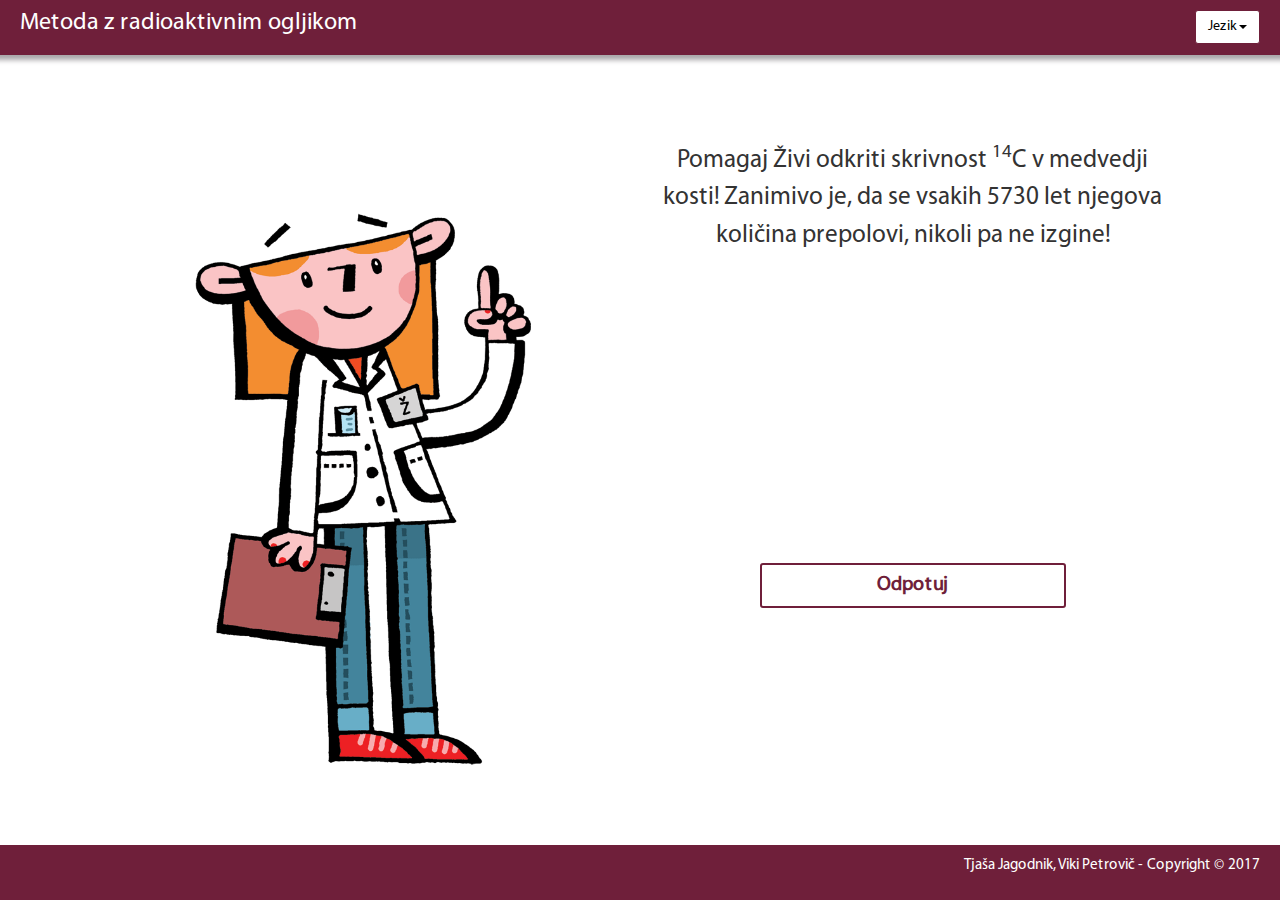
<file: index.html>
<!DOCTYPE html>
<html lang="slo">
	<head>
		<meta charset="utf-8">
		<meta name="viewport" content="width=device-width, initial-scale=1, shrink-to-fit=no">
		<meta name="description" content="">
		<meta name="author" content="">
		<title>Radiokarbonska metoda</title>
		<!-- jQuery library -->
	    <script src="https://ajax.googleapis.com/ajax/libs/jquery/3.1.1/jquery.min.js"></script>
	    <!-- Latest compiled JavaScript -->
	    <script src="https://maxcdn.bootstrapcdn.com/bootstrap/3.3.7/js/bootstrap.min.js"></script>
	    <link rel="stylesheet" href="https://maxcdn.bootstrapcdn.com/bootstrap/3.3.7/css/bootstrap.min.css">
		<!-- Custom styles for this template -->
		<link href="style.css" rel="stylesheet">
	</head>

	<body class="lang-slo">
		<!-- Navigation -->
		<div id="gameMenu" class="row theme-background theme-border shadow">
	        <!-- Zgornja vrstica za izbiro jezika in gumb za reset igre (vidna povsod razen na ekranu za izbiro jezika) -->
	        <div class="hidden-xs col-sm-6">
	            <h3 class="lang lang-slo">Metoda z radioaktivnim ogljikom</h3>
				<h3 class="lang lang-en">Radiocarbon dating</h3>
	        </div>
	        <div class="col-xs-12 col-sm-6">
	            <div id="nav-btn-group" class="btn-group rightPos">
	              	<button id="dropdownMenuButton" type="button" class="btn btn-secondary dropdown-toggle theme-border" data-toggle="dropdown" aria-haspopup="true" aria-expanded="false">
	                	<span class="lang lang-en">Language</span>
						<span class="lang lang-slo">Jezik</span>
						<span class="caret"></span>
	              	</button>
					<ul id="langList" class="dropdown-menu theme-border" aria-labelledby="dropdownMenuButton">
					  <li><a id="langSlo" class="dropdown-item btn-slo" data-lang="slo" href="#">SLO</a></li>
					  <li><a id="langEng" class="dropdown-item btn-en" data-lang="en" href="#">ENG</a></li>
					</ul>
	            </div>
	        </div>
	    </div>

		<!-- Page Content - sm, md, lg -->
		<div class="row hidden-xs">
			<div class="col-sm-5 fullHeightCol">
				<img class="zivaImg position-bottom-right" src="images/ziva-naslovnaa.png" />
			</div>

			<div class="col-sm-7 fullHeightCol align-self-center text-center lang lang-slo">
				<p class="bubble-bg">Pomagaj Živi odkriti skrivnost <sup>14</sup>C v medvedji kosti! Zanimivo je, da se vsakih 5730 let njegova količina prepolovi, nikoli pa ne izgine!</p>
				<a href="start.html" class="game-start btn btn-primary theme-border theme-text position-bottom">Odpotuj</a>
			</div>

			<div class="col-sm-7 fullHeightCol align-self-center text-center lang lang-en">
				<p class="bubble-bg">Help me to uncover the secret of <sup>14</sup>C in the bear’s bone. Did you know that the amount of <sup>14</sup>C is halved every 5730 but never disappears completely.</p>
				<a href="start.html" class="game-start btn btn-primary theme-border theme-text position-bottom">Travel</a>
			</div>
		</div>

		<!-- Page Content - xs -->
		<div class="row hidden-sm hidden-md hidden-lg">

			<div class="col-xs-12 align-self-center text-center lang lang-slo">
				<p class="bubble-bg-xs">Pomagaj Živi odkriti skrivnost <sup>14</sup>C v medvedji kosti! Zanimivo je, da se vsakih 5730 let njegova količina prepolovi, nikoli pa ne izgine!</p>
			</div>
			<div class="col-xs-12 align-self-center text-center lang lang-en">
				<p class="bubble-bg-xs">Help me to uncover the secret of <sup>14</sup>C in the bear’s bone. Did you know that the amount of <sup>14</sup>C is halved every 5730 but never disappears completely.</p>
			</div>

			<div class="col-xs-12">
				<img class="zivaImg img-responsive position-center" src="images/ziva-naslovnaa.png" />
			</div>

			<div class="col-xs-12 align-self-center text-center lang lang-en">
				<a href="start.html" class="xs-screen-btn btn btn-primary theme-border theme-text">Travel</a>
			</div>
			<div class="col-xs-12 align-self-center text-center lang lang-slo">
				<a href="start.html" class="xs-screen-btn btn btn-primary theme-border theme-text">Odpotuj</a>
			</div>

		</div>

		<footer class="footer hidden-xs">
			<div id="gameMenu" class="row theme-background theme-border">
		        <div class="col-sm-6 col-sm-offset-6">
		            <label id="copyrightLabel" class="rightPos">Tjaša Jagodnik, Viki Petrovič - Copyright &copy; 2017</label>
		        </div>
		    </div>
		</footer>

		<div class="row xs-footer hidden-sm hidden-md hidden-lg">
			<div id="gameMenu" class="row theme-background theme-border">
		        <div class="col-xs-12 no-padding-col">
		            <label id="copyrightLabel" class="xs-footer-label leftPos">Tjaša Jagodnik, Viki Petrovič - Copyright &copy; 2017</label>
		        </div>
		    </div>
		</div>

		<!-- JS Bootstrtap breakpont detection -->
	    <div class="device-xs visible-xs"></div>
	    <div class="device-sm visible-sm"></div>
	    <div class="device-md visible-md"></div>
	    <div class="device-lg visible-lg"></div>

		<!-- Bootstrap core JavaScript -->
		<script src="js/jquery/jquery.min.js"></script>
		<script src="js/tether/tether.min.js"></script>
		<script src="script.js"></script>
	</body>
</html>
</file>
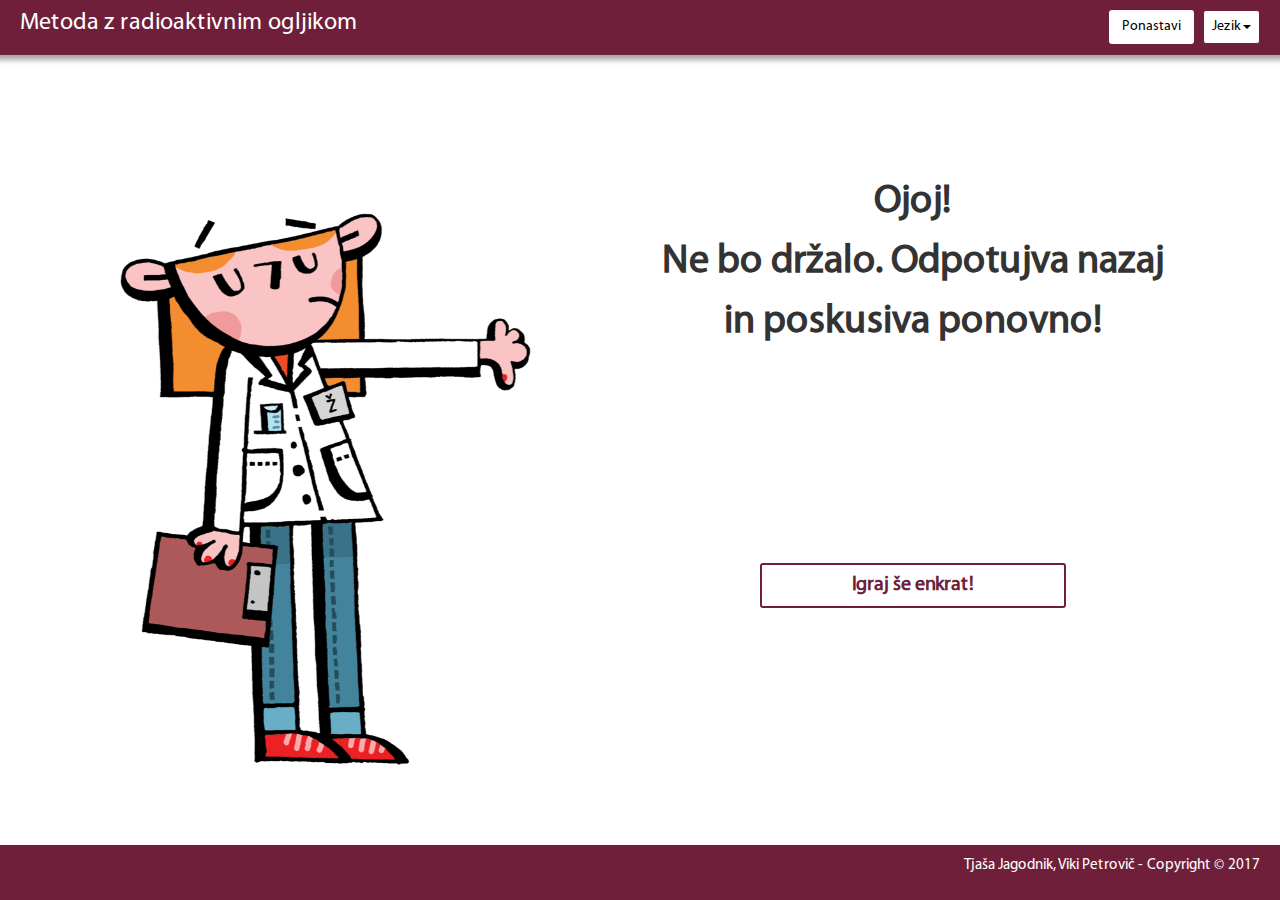
<file: answer.html>
<!DOCTYPE html>
<html lang="en">
	<head>
		<meta charset="utf-8">
		<meta name="viewport" content="width=device-width, initial-scale=1, shrink-to-fit=no">
		<meta name="description" content="">
		<meta name="author" content="">
		<title>Radiokarbonska metoda</title>
		<!-- jQuery library -->
	    <script src="https://ajax.googleapis.com/ajax/libs/jquery/3.1.1/jquery.min.js"></script>
	    <!-- Latest compiled JavaScript -->
	    <script src="https://maxcdn.bootstrapcdn.com/bootstrap/3.3.7/js/bootstrap.min.js"></script>
	    <link rel="stylesheet" href="https://maxcdn.bootstrapcdn.com/bootstrap/3.3.7/css/bootstrap.min.css">
		<!-- Custom styles for this template -->
		<link href="style.css" rel="stylesheet">
	</head>

	<body class="lang-en">

		<!-- Navigation -->
		<div id="gameMenu" class="row theme-background theme-border shadow">
	        <!-- Zgornja vrstica za izbiro jezika in gumb za reset igre (vidna povsod razen na ekranu za izbiro jezika) -->
	        <div class="hidden-xs col-sm-6">
				<h3 class="lang lang-slo">Metoda z radioaktivnim ogljikom</h3>
				<h3 class="lang lang-en">Radiocarbon dating</h3>
	        </div>
	        <div class="col-xs-12 col-sm-6">
	            <div id="nav-btn-group" class="btn-group rightPos">
					<a href="index.html" id="reloadButton" type="button" class="btn btn-secondary reset-btn">
							<!--<span class="glyphicon glyphicon-refresh" ></span>-->
							<span class="lang lang-en" >Reset</span>
							<span class="lang lang-slo" >Ponastavi</span>
					</a>
	              	<button id="dropdownMenuButton" type="button" class="btn btn-secondary dropdown-toggle theme-border" data-toggle="dropdown" aria-haspopup="true" aria-expanded="false">
	                	<span class="lang lang-en">Language</span>
							<span class="lang lang-slo">Jezik</span>
							<span class="caret"></span>
	              	</button>
	              	<ul id="langList" class="dropdown-menu theme-border" aria-labelledby="dropdownMenuButton">
						<li><a id="langSlo" class="dropdown-item btn-slo" data-lang="slo" href="#">SLO</a></li>
  					  	<li><a id="langEng" class="dropdown-item btn-en" data-lang="en" href="#">ENG</a></li>
	              	</ul>
	            </div>
	        </div>
	    </div>

		<!-- Page Content - sm, md, lg -->
		<div class="row hidden-xs">
			<div class="col-sm-5 fullHeightCol">
				<img class="zivaImg position-bottom-right" src="images/ziva-razocaranaa.png" />
			</div>

			<div class="col-sm-7 fullHeightCol align-self-center text-center lang lang-slo">
				<p class="bubble-bg answer-txt">Ojoj! <br/> Ne bo držalo. Odpotujva nazaj in poskusiva ponovno!</p>
				<a href="start.html" class="game-start btn btn-primary theme-border theme-text position-bottom">Igraj še enkrat!</a>
			</div>

			<div class="col-sm-7 fullHeightCol align-self-center text-center lang lang-en">
				<p class="bubble-bg answer-txt">Oh, you're wrong! <br/> Let's travel back and try again.</p>
				<a href="start.html" class="game-start btn btn-primary theme-border theme-text position-bottom">Play again!</a>
			</div>
		</div>

		<!-- Page Content - xs -->
		<div class="row hidden-sm hidden-md hidden-lg">
			<div class="col-xs-12 align-self-center text-center lang lang-slo">
				<p class="bubble-bg-xs answer-txt">Ojoj! <br/> Ne bo držalo. Odpotujva nazaj in poskusiva ponovno!</p>
				<a href="start.html" class="xs-screen-btn btn btn-primary theme-border theme-text">Igraj še enkrat!</a>
			</div>
			<div class="col-xs-12 align-self-center text-center lang lang-en">
				<p class="bubble-bg-xs answer-txt">Oh, you're wrong! <br/> Let's travel back and try again.</p>
				<a href="start.html" class="xs-screen-btn btn btn-primary theme-border theme-text">Play again!</a>
			</div>
			<div class="col-xs-12">
				<img class="zivaImg img-responsive position-center" src="images/ziva-razocaranaa.png" />
			</div>
		</div>

		<footer class="footer hidden-xs">
			<div id="gameMenu" class="row theme-background theme-border">
		        <div class="col-xs-3 col-sm-6">
					<!--<button id="reloadButton" type="button" class="btn btn-secondary reset-btn">
							<span class="glyphicon glyphicon-refresh" ></span>
					</button>-->
		        </div>
		        <div class="col-xs-9 col-sm-6">
		            <label id="copyrightLabel" class="rightPos">Tjaša Jagodnik, Viki Petrovič - Copyright &copy; 2017</label>
		        </div>
		    </div>
		</footer>

		<div class="row xs-footer hidden-sm hidden-md hidden-lg">
			<div id="gameMenu" class="row theme-background theme-border">
		        <div class="col-xs-3 col-sm-6">
					<!--<button id="reloadButton" type="button" class="btn btn-secondary reset-btn">
							<span class="glyphicon glyphicon-refresh" ></span>
					</button>-->
		        </div>
		        <div class="col-xs-9 col-sm-6 no-padding-col">
		            <label id="copyrightLabel" class="rightPos">Tjaša Jagodnik, Viki Petrovič - Copyright &copy; 2017</label>
		        </div>
		    </div>
		</div>


		<!-- JS Bootstrtap breakpont detection -->
	    <div class="device-xs visible-xs"></div>
	    <div class="device-sm visible-sm"></div>
	    <div class="device-md visible-md"></div>
	    <div class="device-lg visible-lg"></div>

		<!-- Bootstrap core JavaScript -->
		<script src="js/jquery/jquery.min.js"></script>
		<script src="js/tether/tether.min.js"></script>
		<script src="script.js"></script>
	</body>
</html>
</file>
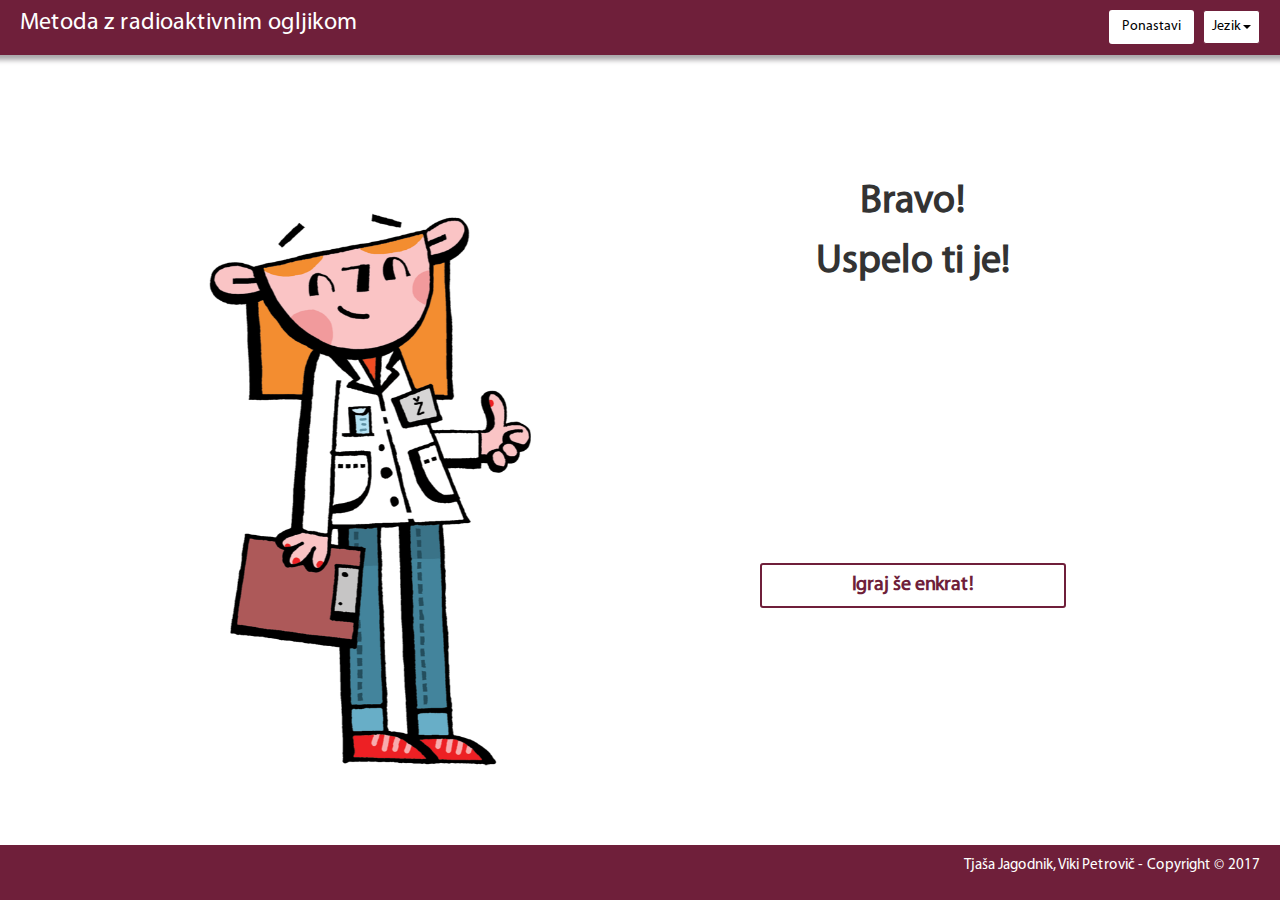
<file: answerOK.html>
<!DOCTYPE html>
<html lang="en">
	<head>
		<meta charset="utf-8">
		<meta name="viewport" content="width=device-width, initial-scale=1, shrink-to-fit=no">
		<meta name="description" content="">
		<meta name="author" content="">
		<title>Radiokarbonska metoda</title>
		<!-- jQuery library -->
	    <script src="https://ajax.googleapis.com/ajax/libs/jquery/3.1.1/jquery.min.js"></script>
	    <!-- Latest compiled JavaScript -->
	    <script src="https://maxcdn.bootstrapcdn.com/bootstrap/3.3.7/js/bootstrap.min.js"></script>
	    <link rel="stylesheet" href="https://maxcdn.bootstrapcdn.com/bootstrap/3.3.7/css/bootstrap.min.css">
		<!-- Custom styles for this template -->
		<link href="style.css" rel="stylesheet">
	</head>

	<body class="lang-en">

		<!-- Navigation -->
		<div id="gameMenu" class="row theme-background theme-border shadow">
	        <!-- Zgornja vrstica za izbiro jezika in gumb za reset igre (vidna povsod razen na ekranu za izbiro jezika) -->
	        <div class="hidden-xs col-sm-6">
				<h3 class="lang lang-slo">Metoda z radioaktivnim ogljikom</h3>
				<h3 class="lang lang-en">Radiocarbon dating</h3>
	        </div>
	        <div class="col-xs-12 col-sm-6">
	            <div id="nav-btn-group" class="btn-group rightPos">
					<a href="index.html" id="reloadButton" type="button" class="btn btn-secondary reset-btn">
							<!--<span class="glyphicon glyphicon-refresh" ></span>-->
							<span class="lang lang-en" >Reset</span>
							<span class="lang lang-slo" >Ponastavi</span>
					</a>
	                <button id="dropdownMenuButton" type="button" class="btn btn-secondary dropdown-toggle theme-border" data-toggle="dropdown" aria-haspopup="true" aria-expanded="false">
	                	<span class="lang lang-en">Language</span>
						<span class="lang lang-slo">Jezik</span>
						<span class="caret"></span>
					</button>
					<ul id="langList" class="dropdown-menu theme-border" aria-labelledby="dropdownMenuButton">
						<li><a id="langSlo" class="dropdown-item btn-slo" data-lang="slo" href="#">SLO</a></li>
					  	<li><a id="langEng" class="dropdown-item btn-en" data-lang="en" href="#">ENG</a></li>
	              	</ul>
	            </div>
	        </div>
	    </div>

		<!-- Page Content - sm, md, lg -->
		<div class="row hidden-xs">
			<div class="col-sm-5 fullHeightCol">
				<img class="zivaImg position-bottom-right" src="images/ziva-zadovoljnaa.png" />
			</div>

			<div class="col-sm-7 fullHeightCol align-self-center text-center lang lang-slo">
				<p class="bubble-bg ok-answer answer-txt">Bravo!<br/> Uspelo ti je!</p>
				<a href="start.html" class="game-start btn btn-primary theme-border theme-text position-bottom">Igraj še enkrat!</a>
			</div>

			<div class="col-sm-7 fullHeightCol align-self-center text-center lang lang-en">
				<p class="bubble-bg ok-answer answer-txt">Congratulations!<br/> You've made it!</p>
				<a href="start.html" class="game-start btn btn-primary theme-border theme-text position-bottom">Play again!</a>
			</div>
		</div>

		<!-- Page Content - xs -->
		<div class="row hidden-sm hidden-md hidden-lg">

			<div class="col-xs-12 align-self-center text-center lang lang-slo">
				<p class="bubble-bg-xs ok-answer answer-txt">Bravo!<br/> Uspelo ti je!</p>
				<a href="start.html" class="xs-screen-btn btn btn-primary theme-border theme-text">Igraj še enkrat!</a>
			</div>
			<div class="col-xs-12 align-self-center text-center lang lang-en">
				<p class="bubble-bg-xs ok-answer answer-txt">Congratulations!<br/> You've made it!</p>
				<a href="start.html" class="xs-screen-btn btn btn-primary theme-border theme-text">Play again!</a>
			</div>

			<div class="col-xs-12">
				<img class="zivaImg img-responsive position-center" src="images/ziva-zadovoljnaa.png" />
			</div>
		</div>

		<footer class="footer hidden-xs">
			<div id="gameMenu" class="row theme-background theme-border">
		        <!-- Zgornja vrstica za izbiro jezika in gumb za reset igre (vidna povsod razen na ekranu za izbiro jezika) -->
		        <div class="col-xs-3 col-sm-6">
					<!--<button id="reloadButton" type="button" class="btn btn-secondary reset-btn">
							<span class="glyphicon glyphicon-refresh" ></span>
					</button>-->
		        </div>
		        <div class="col-xs-9 col-sm-6">
		            <label id="copyrightLabel" class="rightPos">Tjaša Jagodnik, Viki Petrovič - Copyright &copy; 2017</label>
		        </div>
		    </div>
		</footer>

		<div class="row xs-footer hidden-sm hidden-md hidden-lg">
			<div id="gameMenu" class="row theme-background theme-border">
		        <div class="col-xs-3 col-sm-6">
					<!--<button id="reloadButton" type="button" class="btn btn-secondary reset-btn">
							<span class="glyphicon glyphicon-refresh" ></span>
					</button>-->
		        </div>
		        <div class="col-xs-9 col-sm-6 no-padding-col">
		            <label id="copyrightLabel" class="rightPos">Tjaša Jagodnik, Viki Petrovič - Copyright &copy; 2017</label>
		        </div>
		    </div>
		</div>

		<!-- JS Bootstrtap breakpont detection -->
	    <div class="device-xs visible-xs"></div>
	    <div class="device-sm visible-sm"></div>
	    <div class="device-md visible-md"></div>
	    <div class="device-lg visible-lg"></div>

		<!-- Bootstrap core JavaScript -->
		<script src="js/jquery/jquery.min.js"></script>
		<script src="js/tether/tether.min.js"></script>
		<script src="script.js"></script>
	</body>
</html>
</file>
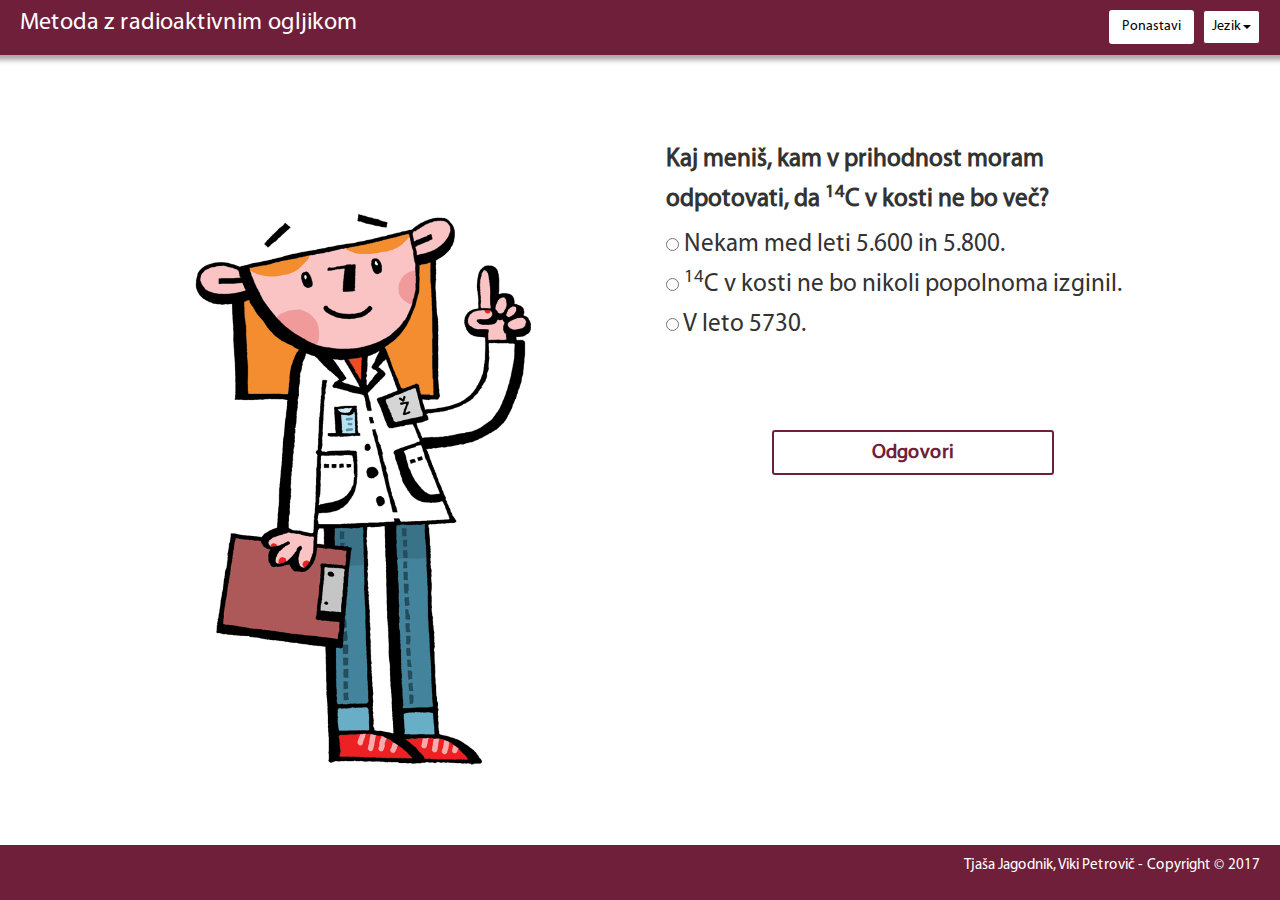
<file: quiz.html>
<!DOCTYPE html>
<html lang="en">
	<head>
		<meta charset="utf-8">
		<meta name="viewport" content="width=device-width, initial-scale=1, shrink-to-fit=no">
		<meta name="description" content="">
		<meta name="author" content="">
		<title>Radiokarbonska metoda</title>
		<!-- jQuery library -->
	    <script src="https://ajax.googleapis.com/ajax/libs/jquery/3.1.1/jquery.min.js"></script>
	    <!-- Latest compiled JavaScript -->
	    <script src="https://maxcdn.bootstrapcdn.com/bootstrap/3.3.7/js/bootstrap.min.js"></script>
	    <link rel="stylesheet" href="https://maxcdn.bootstrapcdn.com/bootstrap/3.3.7/css/bootstrap.min.css">
		<!-- Custom styles for this template -->
		<link href="style.css" rel="stylesheet">
	</head>

	<body class="lang-en">

		<!-- Navigation -->
		<div id="gameMenu" class="row theme-background theme-border shadow">
	        <!-- Zgornja vrstica za izbiro jezika in gumb za reset igre (vidna povsod razen na ekranu za izbiro jezika) -->
	        <div class="hidden-xs col-sm-6">
				<h3 class="lang lang-slo">Metoda z radioaktivnim ogljikom</h3>
				<h3 class="lang lang-en">Radiocarbon dating</h3>
	        </div>
	        <div class="col-xs-12 col-sm-6">
	            <div id="nav-btn-group" class="btn-group rightPos">
	            	<a href="index.html" id="reloadButton" type="button" class="btn btn-secondary reset-btn">
							<!--<span class="glyphicon glyphicon-refresh" ></span>-->
							<span class="lang lang-en" >Reset</span>
							<span class="lang lang-slo" >Ponastavi</span>
					</a>
	              	<button id="dropdownMenuButton" type="button" class="btn btn-secondary dropdown-toggle theme-border" data-toggle="dropdown" aria-haspopup="true" aria-expanded="false">
	                	<span class="lang lang-en">Language</span>
						<span class="lang lang-slo">Jezik</span>
						<span class="caret"></span>
					</button>
					<ul id="langList" class="dropdown-menu theme-border" aria-labelledby="dropdownMenuButton">
						<li><a id="langSlo" class="dropdown-item btn-slo" data-lang="slo" href="#">SLO</a></li>
  					  	<li><a id="langEng" class="dropdown-item btn-en" data-lang="en" href="#">ENG</a></li>
					</ul>
	            </div>
	        </div>
	    </div>

		<!-- Page Content - sm, md, lg -->
		<div class="row hidden-xs">
			<div class="col-sm-5 fullHeightCol">
				<img class="zivaImg position-bottom-right" src="images/ziva-naslovnaa.png" />
			</div>

			<div class="col-sm-7 align-self-center text-center lang lang-slo">
				<div class="col-sm-12">
					<div class="bubble-bg">
						<form id="myForm" class="quiz-form">
							<label>Kaj meniš, kam v prihodnost moram odpotovati, da <sup>14</sup>C v kosti ne bo več?</label><br/>
							<input id="r1" type="radio" name="myRadio" value="1" /> Nekam med leti 5.600 in 5.800. <br />
							<input id="r2" type="radio" name="myRadio" value="2" /> <sup>14</sup>C v kosti ne bo nikoli popolnoma izginil. <br />
							<input id="r3" type="radio" name="myRadio" value="3" /> V leto 5730. <br />
						</form>
					</div>
				</div>
				<div class="col-sm-12">
					<button id="answerSLO" class="game-start btn btn-primary theme-border theme-text">Odgovori</button>
				</div>
			</div>

			<div class="col-sm-7 align-self-center text-center lang lang-en">
				<div class="col-sm-12">
					<div class="bubble-bg">
						<form id="myForm" class="quiz-form">
							<label>In which year do I have to travel for the <sup>14</sup>C in the bone to be completely gone?</label><br/>
							<input id="r11" type="radio" name="myRadio" value="1" /> Somewhere in between 5.600 and 5.800 AD. <br />
							<input id="r21" type="radio" name="myRadio" value="2" /> The amount of <sup>14</sup>C will never be completely gone. <br />
							<input id="r31" type="radio" name="myRadio" value="3" /> To the year 5730 AD. <br />
						</form>
					</div>
				</div>
				<div class="col-sm-12">
					<button id="answerEn" class="game-start btn btn-primary theme-border theme-text">Continue</button>
				</div>
			</div>
		</div>

		<!-- Page Content - xs -->
		<div class="row hidden-sm hidden-md hidden-lg">

			<div class="col-xs-12 align-self-center text-center lang lang-slo">
				<div class="col-xs-12 quiz-bubble-xs">
					<form id="myForm" class="quiz-form">
						<label>Kaj meniš, kam v prihodnost moram odpotovati, da <sup>14</sup>C v kosti ne bo več?</label><br/>
						<input id="r12" type="radio" name="myRadio" value="1" /> Nekam med leti 5.600 in 5.800. <br />
						<input id="r22" type="radio" name="myRadio" value="2" /> <sup>14</sup>C v kosti ne bo nikoli popolnoma izginil. <br />
						<input id="r32" type="radio" name="myRadio" value="3" /> V leto 5730. <br />
					</form>
				</div>
				<div class="col-xs-12">
					<button id="answerXSslo" class="xs-screen-btn btn btn-primary theme-border theme-text">Odgovori</button>
				</div>
			</div>
			<div class="col-xs-12 align-self-center text-center lang lang-en">
				<div class="col-xs-12 quiz-bubble-xs">
					<form id="myForm" class="quiz-form">
						<label>In which year do I have to travel for the <sup>14</sup>C in the bone to be completely gone?</label><br/>
						<input id="r13" type="radio" name="myRadio" value="1" /> Somewhere in between 5.600 and 5.800 AD. <br />
						<input id="r23" type="radio" name="myRadio" value="2" /> The amount of <sup>14</sup>C will never be completely gone. <br />
						<input id="r33" type="radio" name="myRadio" value="3" /> To the year 5730 AD. <br />
					</form>
				</div>
				<div class="col-xs-12">
					<button id="answerXSen" class="xs-screen-btn btn btn-primary theme-border theme-text">Continue</button>
				</div>
			</div>

			<div class="col-xs-12">
				<img class="zivaImg img-responsive position-center" src="images/ziva-naslovnaa.png" />
			</div>
		</div>

		<footer class="footer hidden-xs">
			<div id="gameMenu" class="row theme-background theme-border">
		        <div class="col-xs-3 col-sm-6">
					<!--<a href="index.html" id="reloadButton" type="button" class="btn btn-secondary reset-btn">
						<span class="glyphicon glyphicon-refresh" ></span>
					</a>-->
		        </div>
		        <div class="col-xs-9 col-sm-6">
		            <label id="copyrightLabel" class="rightPos">Tjaša Jagodnik, Viki Petrovič - Copyright &copy; 2017</label>
		        </div>
		    </div>
		</footer>

		<div class="row xs-footer hidden-sm hidden-md hidden-lg">
			<div id="gameMenu" class="row theme-background theme-border">
		        <div class="col-xs-3 col-sm-6">
					<!--<a href="index.html" id="reloadButton" type="button" class="btn btn-secondary reset-btn">
							<span class="glyphicon glyphicon-refresh" ></span>
					</a>-->
		        </div>
		        <div class="col-xs-9 col-sm-6 no-padding-col">
		            <label id="copyrightLabel" class="rightPos">Tjaša Jagodnik, Viki Petrovič - Copyright &copy; 2017</label>
		        </div>
		    </div>
		</div>

		<!-- JS Bootstrtap breakpont detection -->
	    <div class="device-xs visible-xs"></div>
	    <div class="device-sm visible-sm"></div>
	    <div class="device-md visible-md"></div>
	    <div class="device-lg visible-lg"></div>

		<!-- Bootstrap core JavaScript -->
		<script src="js/jquery/jquery.min.js"></script>
		<script src="js/tether/tether.min.js"></script>
		<script src="script.js"></script>
	</body>
</html>
</file>
<file: style.css>
/**
Theme colors

My color: RGB: 111, 31, 58

#6f1f3a

*/
@font-face {
  font-family: 'MyriadPro-Regular';
  src: url('font/MyriadPro-Regular.eot');
  src: url('font/MyriadPro-Regular.woff2') format('woff2'),
       url('font/MyriadPro-Regular.woff') format('woff'),
       url('font/MyriadPro-Regular.ttf') format('truetype'),
       url('font/MyriadPro-Regular.svg#MyriadPro-Regular') format('svg'),
       url('font/MyriadPro-Regular.eot?#iefix') format('embedded-opentype');
  font-weight: normal;
  font-style: normal;
}

body {
	background: #fff;
	overflow-x: hidden;
	/*background-image: url("images/wallpaper.png");*/
	background-size: 3000px;
}

body, html {
	font-family: MyriadPro-Regular !important;
}

.modal-title {
	color: #6f1f3a;
}

.modal-txt {
	font-size: 16px !important;
}

.modal-content {
	padding-left: 15px !important;
	padding-right: 15px !important;
}

.btn-modal:hover {
	background-color: white !important;
	color: #6f1f3a !important;
}

.ziva-modal {
	max-height: 200px !important;
	float: right !important;
}

.shadow {
    -webkit-box-shadow: 0px 5px 5px 0px rgba(168,166,168,1);
    -moz-box-shadow: 0px 5px 5px 0px rgba(168,166,168,1);
    box-shadow: 0px 5px 5px 0px rgba(168,166,168,1);
}

.gameContainer {
	background-color: white;
	color: white;
	min-height: 400px;
}

.rightPos {
    float: right !important;
}

h3, #copyrightLabel {
	margin-top: 10px !important;
	margin-bottom: 10px !important;
}

.dropdown-menu {
	min-width: 100px !important;
	width: 100px !important;
}

.no-padding-col {
	padding-left: 0px !important;
	padding-right: 0px !important;
}

#copyrightLabel {
	font-weight: normal;
	font-size: 15px;
}

#nav-btn-group {
	vertical-align: middle !important;
	margin-top: 10px !important;
}

#gameMenu {
	padding-left: 20px !important;
	padding-right: 20px !important;
}

.fullHeightCol {
	overflow: hidden !important;
}

.position-bottom {
	display: block;
	position: absolute;
	bottom: 30%;
	right: 30%;
}

.position-bottom-right {
	display: block;
	position: absolute;
	bottom: 10%;
	right:0;
	margin: 0 auto !important;
	/**vertical-align: bottom !important;*/
}

#gameMenu > div {
	height: 55px !important;
}

.footer {
	position: absolute;
	bottom: 0;
	width: 100% !important;
	height: 55px !important;
}

.xs-screen-btn {
	margin-top: 20px !important;
	margin-bottom: 20px !important;

	width: 40% !important;
	height: 38px !important;
	font-size: 15px !important;
	font-weight: bold;
	border-width: 2px;
}

.quiz-form {
	text-align: left !important;
	font-size: 25px;
	line-height: 40px;
    margin: 0 auto !important;
}

.xs-footer-label {
	margin-left: 20px !important;
}

.xs-screen-btn:hover {
	background-color: #d6dee1 !important;
}

.position-center{
	margin: 0 auto !important;
}

.xs-footer {
	width: 100% !important;
	height: 55px !important;
	/**margin-top: 20px !important;*/
}

.btn:hover, .btn:active {
	background-color: lightgrey !important;
}

.game-start {
	width: 40% !important;
	height: 45px !important;
	font-size: 20px !important;
	font-weight: bold;
	border-width: 2px;
}

.game-start:hover {
	background-color: #d6dee1 !important;
}

.theme-background {
	background-color: #6f1f3a !important;
	color: white !important;
}

.theme-text {
	color: #6f1f3a !important;
}

.theme-border {
	border-color: #6f1f3a !important;
}

.btn {
	background-color: white;
	color: black;
	border-radius: 3px !important;
}

p {
	font-size: 2em;
}


body .lang {
	display: none;
}

body.lang-en .lang-en {
	display: inline-block;
}

body.lang-slo .lang-slo {
	display: inline-block;
}

.bubble-bg {
	font-size: 25px;
	height: 35%;
	width: 80%;
	line-height: 1.5em;
	padding: 5% !important;
	//margin:2em 0 3em;
    margin: 2em auto !important;
	background-color: transparent !important;
}

.answer-txt {
	font-size: 40px !important;
	font-weight: bold;
}

.bubble-bg-xs {
	font-size: 1.5em;
	height: 35%;
	width: 100%;
	line-height: 1.5em;
	padding: 5% !important;
	margin:1.5em 0 1em;
	background-color: transparent !important;
}


.quiz-bubble-xs {
	font-size: 1.4em;
	height: 35%;
	width: 100%;
	line-height: 1.5em;
	padding: 5% !important;
	margin:1.5em 0 1em;
	background-color: transparent !important;
}

#reloadButton {
    margin-right: 10px;
}
</file>
